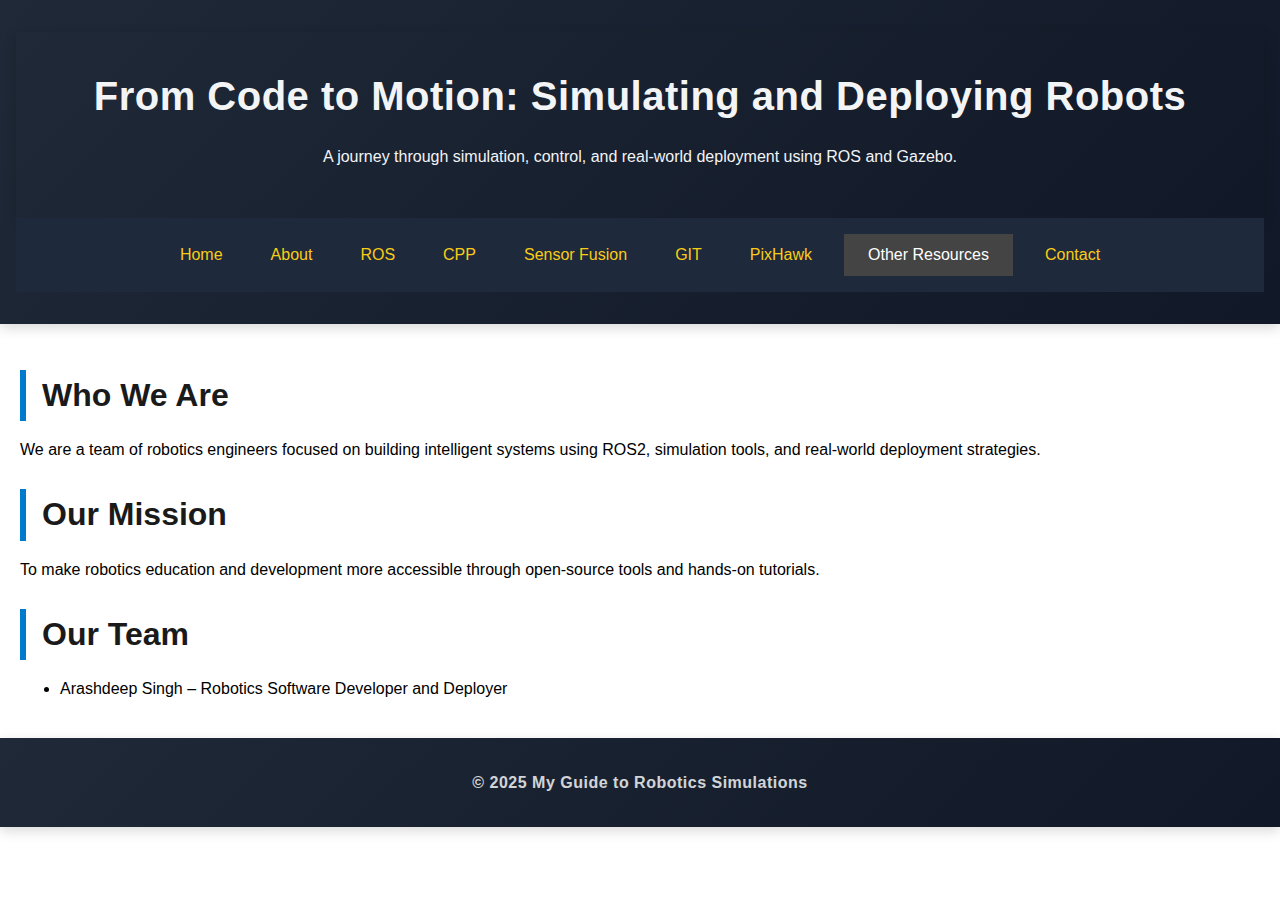
<file: about.html>
<!DOCTYPE html>
<html lang="en">
<head>
  <meta charset="UTF-8">
  <title>About Us</title>
  <link rel="icon" type="image/png" href="favicon.png">
  <link rel="shortcut icon" href="favicon.png" type="image/png">
  <link rel="stylesheet" href="css/style.css">
</head>
<body>
  <header>
      <header class="main-header">
  <h1>From Code to Motion: <span>Simulating and Deploying Robots</span></h1>
  <p class="tagline">A journey through simulation, control, and real-world deployment using ROS and Gazebo.</p>
  </header>
    <nav>
      <a href="index.html">Home</a> 
      <a href="about.html">About</a> 
      <a href="ROS.html" >ROS</a>
      <a href="cpp.html" >CPP</a>
      <a href="SensorFusion.html">Sensor Fusion</a>
      <a href="git.html">GIT</a>
      <a href="pixhawk.html">PixHawk</a>
         <div class="dropdown">
  <button class="dropbtn">Other Resources</button>
  <div class="dropdown-content">
    <a href="https://arashdeepsinghmaan.github.io/simulation_gazebo/">Simulation & Gazebo</a>
    <a href="https://arashdeepsinghmaan.github.io/robotics_software_tutorial/ROS.html">Robotics Operating System</a>
    <a href="https://arashdeepsinghmaan.github.io/robotics_software_tutorial/cpp.html">Programming For Robotics</a>
    <a href="https://arashdeepsinghmaan.github.io/control_simulation/">Robotics Control</a>
   <a href="https://arashdeepsinghmaan.github.io/mobile_robots/"> Mobile Robots </a>
    <a href="https://arashdeepsinghmaan.github.io/path_slam_obstacle/">Autonomus Navigation and Planning</a>
</div>
</div>
      <a href="contact.html">Contact</a>
    
    </nav>
  </header>

  <main>
    <section>
      <h2>Who We Are</h2>
      <p>We are a team of robotics engineers focused on building intelligent systems using ROS2, simulation tools, and real-world deployment strategies.</p>
    </section>

    <section>
      <h2>Our Mission</h2>
      <p>To make robotics education and development more accessible through open-source tools and hands-on tutorials.</p>
    </section>

    <section>
      <h2>Our Team</h2>
      <ul>
        <li>Arashdeep Singh – Robotics Software Developer and Deployer</li>
      </ul>
    </section>
  </main>

  <footer>
    <p>&copy; 2025 My Guide to  Robotics Simulations</p>
  </footer>
</body>
</html>
</file>
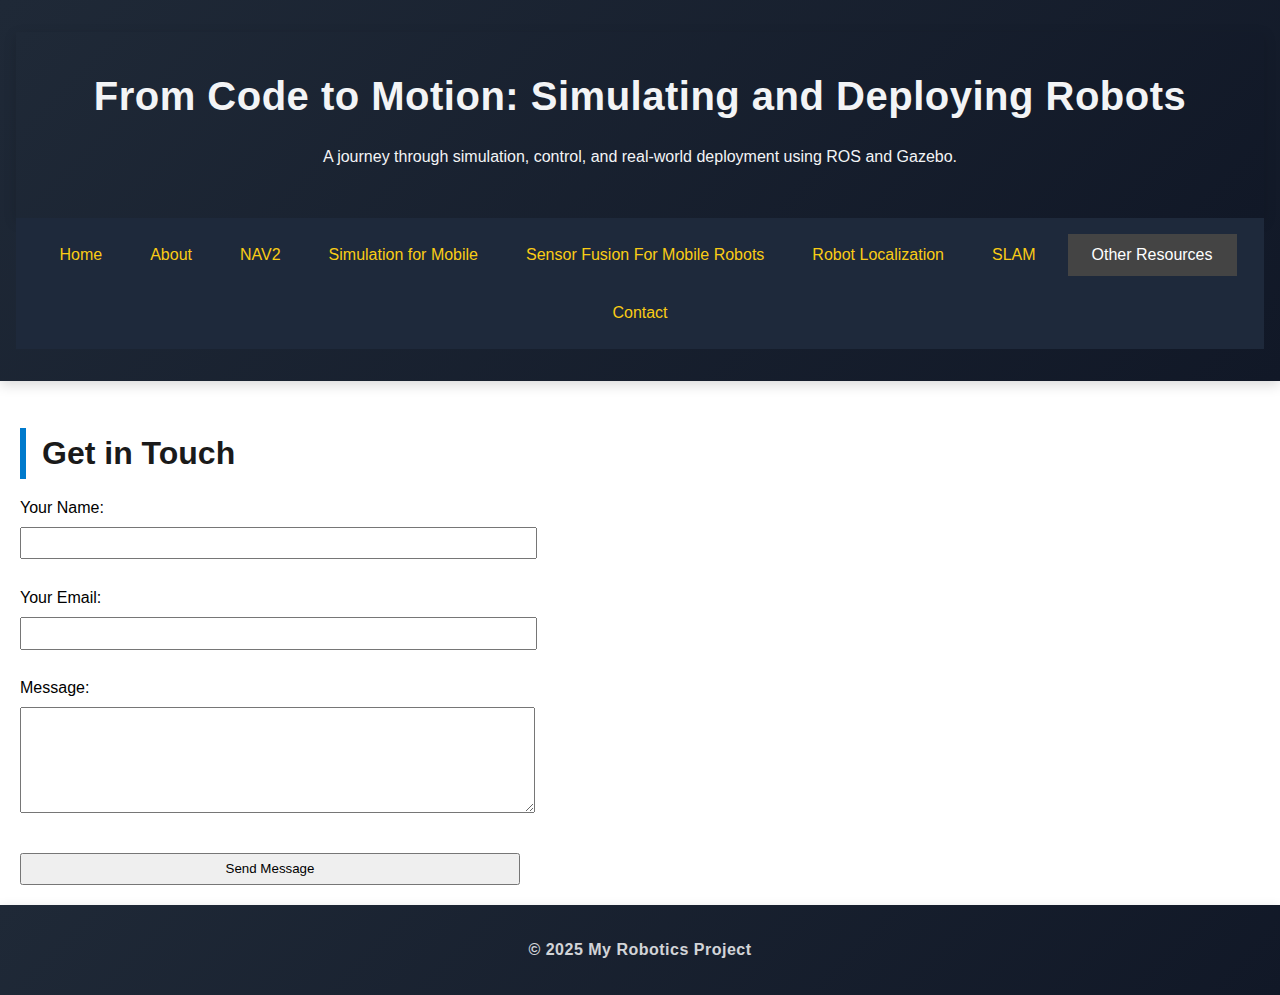
<file: contact.html>
<!DOCTYPE html>
<html lang="en">
<head>
  <meta charset="UTF-8">
  <title>Contact Us</title><link rel="icon" type="image/png" href="favicon.png">
  <link rel="shortcut icon" href="favicon.png" type="image/png">
  <link rel="stylesheet" href="css/style.css">
</head>
<body>
  <header>
      <header class="main-header">
  <h1>From Code to Motion: <span>Simulating and Deploying Robots</span></h1>
  <p class="tagline">A journey through simulation, control, and real-world deployment using ROS and Gazebo.</p>
  </header>
    
    <nav>
       <a href="index.html">Home</a> 
      <a href="about.html">About</a> 
      <a href="Nav2.html" >NAV2</a>
      <a href="simulation.html" >Simulation for Mobile </a>
       <a href="SensorFusionformobile.html">Sensor Fusion For Mobile Robots</a>
      <a href="robotlocalization.html">Robot Localization</a>
      <a href="slam.html">SLAM</a>
         <div class="dropdown">
  <button class="dropbtn">Other Resources</button>
  <div class="dropdown-content">
    <a href="https://arashdeepsinghmaan.github.io/simulation_gazebo/">Simulation & Gazebo</a>
    <a href="https://arashdeepsinghmaan.github.io/robotics_software_tutorial/ROS.html">Robotics Operating System</a>
    <a href="https://arashdeepsinghmaan.github.io/robotics_software_tutorial/SensorFusion.html">Programming For Robotics</a>
    <a href="https://arashdeepsinghmaan.github.io/control_simulation/">Robotics Control</a>
    <a href="https://arashdeepsinghmaan.github.io/mobile_robots/"> Mobile Robots </a>
   <a href="https://arashdeepsinghmaan.github.io/mobile_robots/"> Mobile Robots </a>
    <a href="https://arashdeepsinghmaan.github.io/path_slam_obstacle/">Autonomus Navigation and Planning</a>
</div>
</div>
      <a href="contact.html">Contact</a>
    </nav>
  </header>

  <main>
    <section>
      <h2>Get in Touch</h2>
      <form action="mailto:you@example.com" method="post" enctype="text/plain">
        <label for="name">Your Name:</label><br>
        <input type="text" id="name" name="name" required><br><br>

        <label for="email">Your Email:</label><br>
        <input type="email" id="email" name="email" required><br><br>

        <label for="message">Message:</label><br>
        <textarea id="message" name="message" rows="6" required></textarea><br><br>

        <input type="submit" value="Send Message">
      </form>
    </section>
  </main>

  <footer>
    <p>&copy; 2025 My Robotics Project</p>
  </footer>
</body>
</html>
</file>
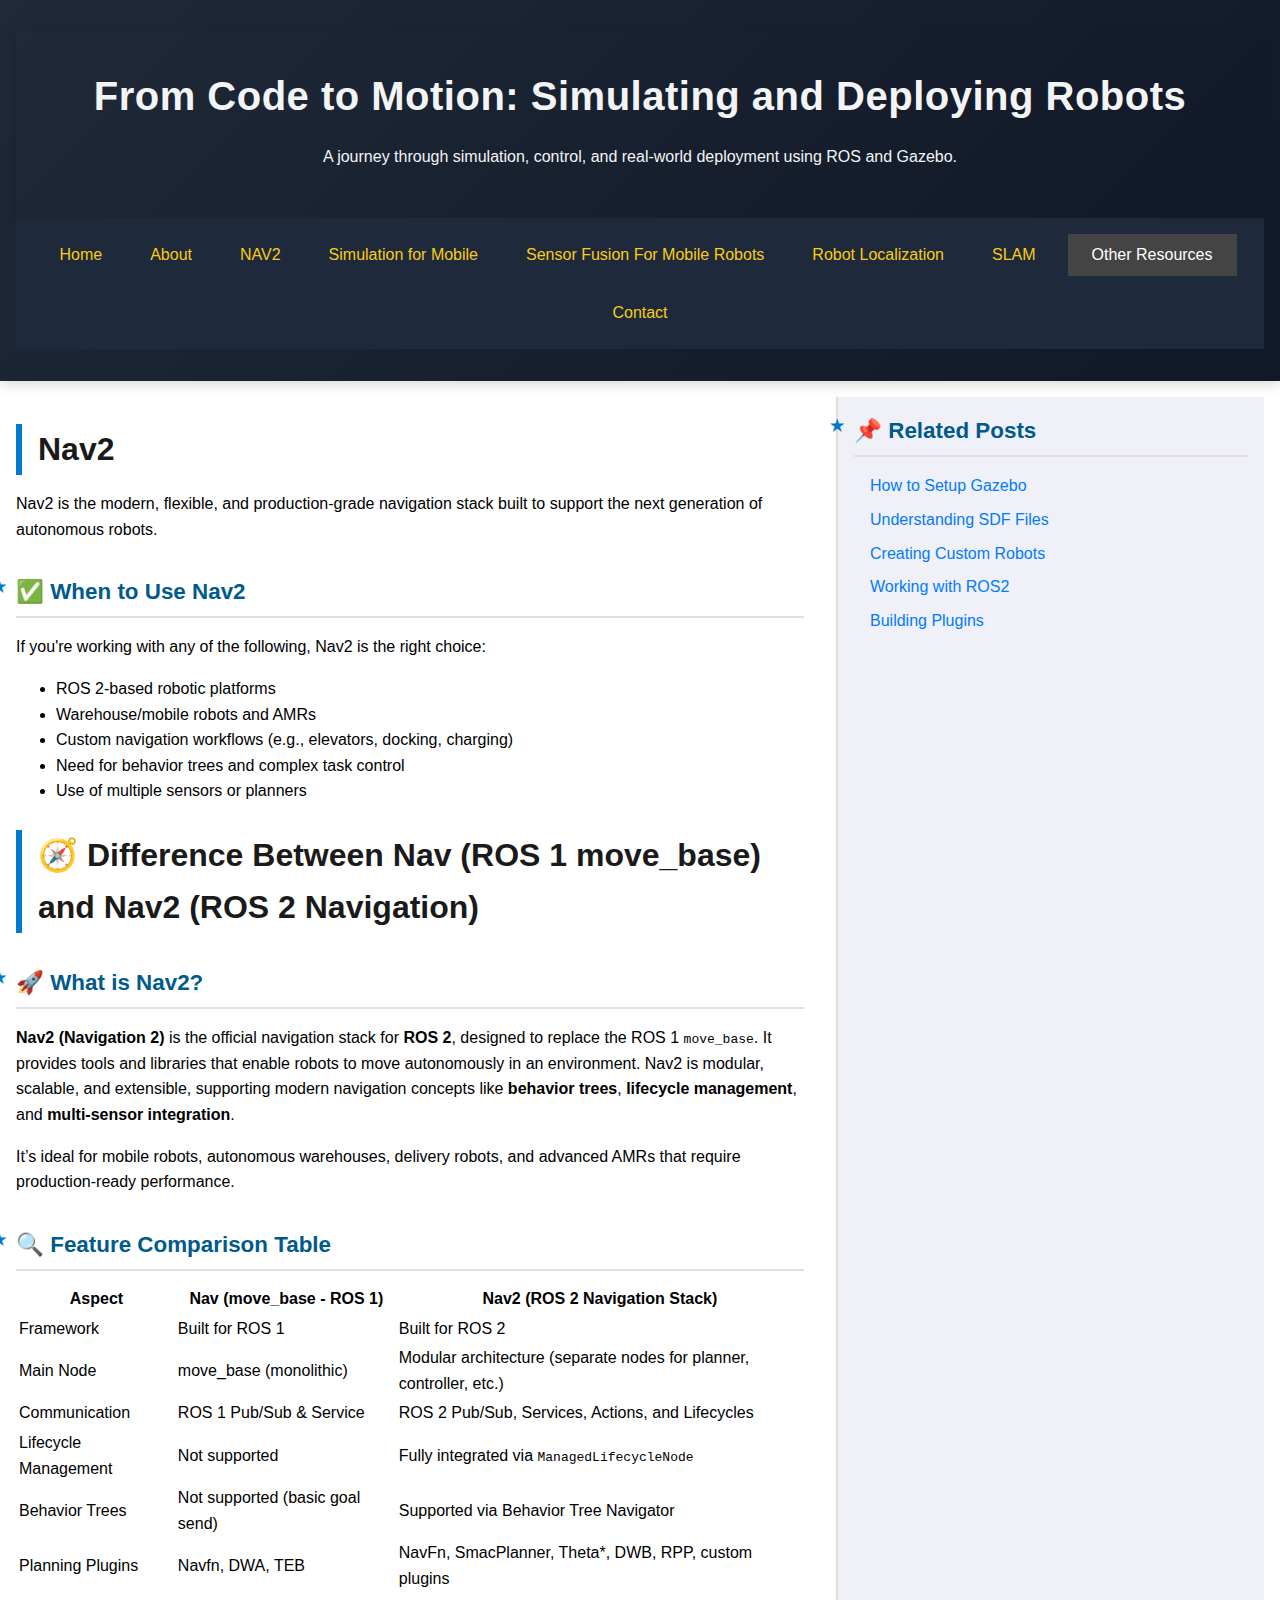
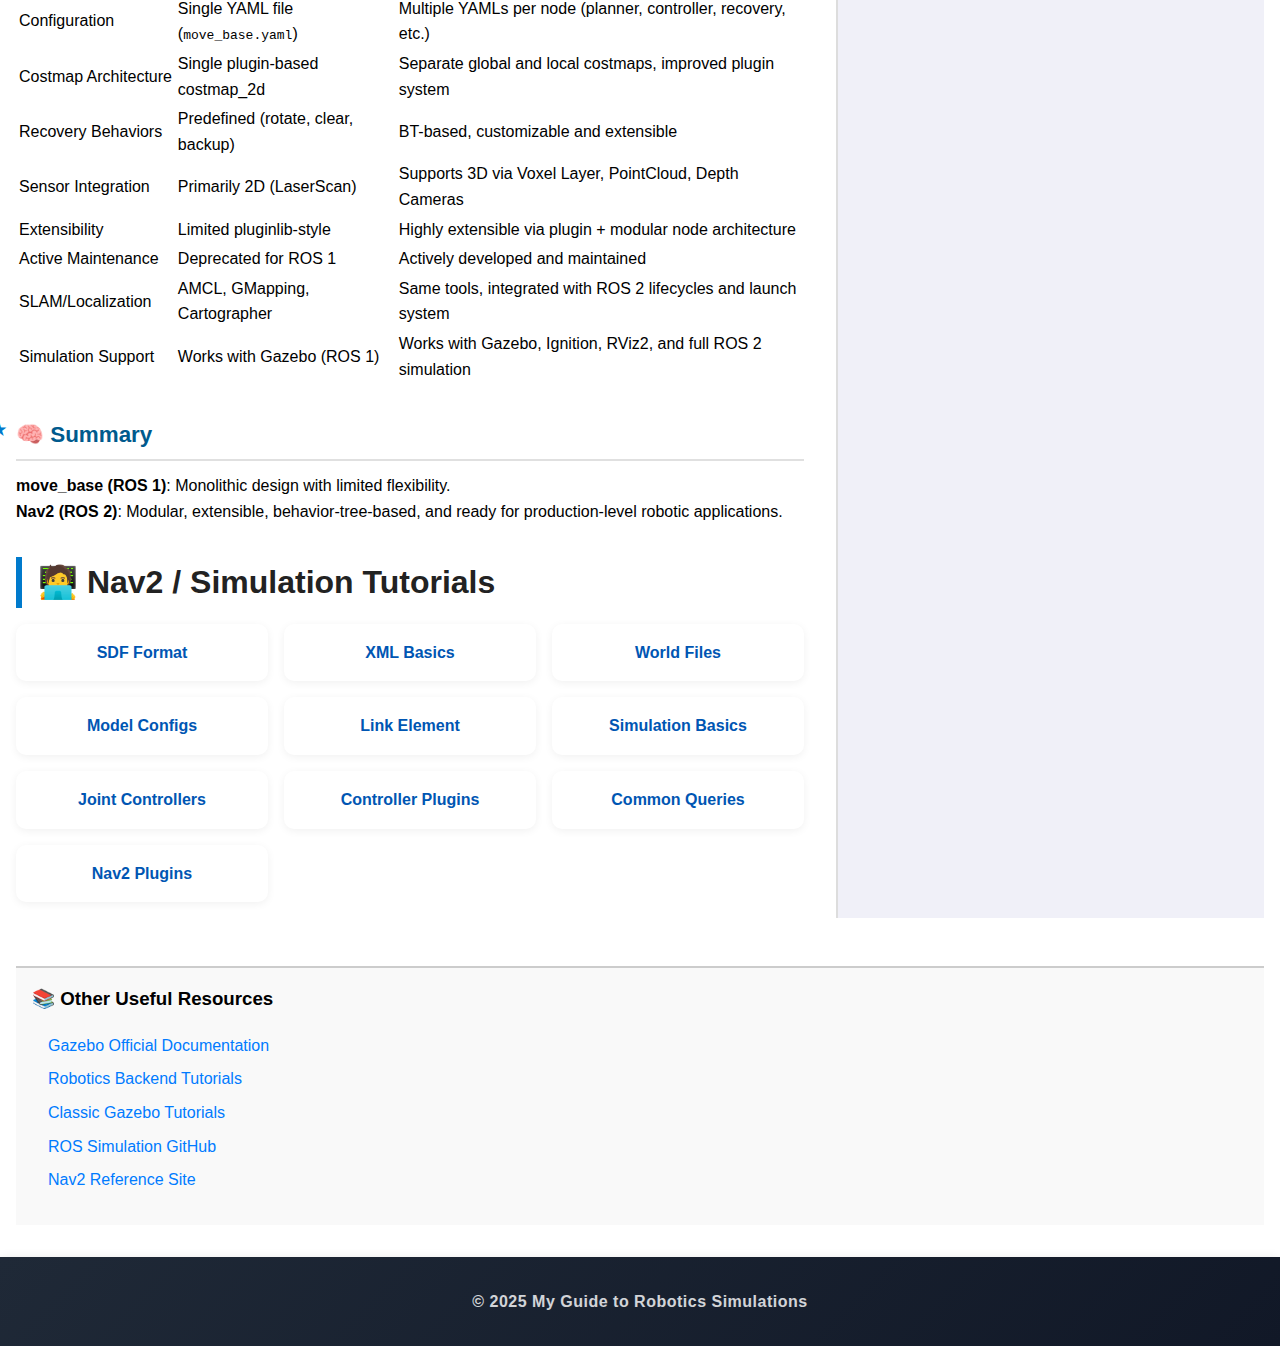
<file: Nav2.html>
<!DOCTYPE html>
<html lang="en">
<head>
  <meta charset="UTF-8">
  <title>Nav2</title>
     <link rel="icon" type="image/png" href="favicon.png">
  <link rel="shortcut icon" href="favicon.png" type="image/png">
  <link rel="stylesheet" href="css/style.css">
</head>
<body>

   <header>
      <header class="main-header">
  <h1>From Code to Motion: <span>Simulating and Deploying Robots</span></h1>
  <p class="tagline">A journey through simulation, control, and real-world deployment using ROS and Gazebo.</p>
  </header>
    <nav>
      <a href="index.html">Home</a> 
      <a href="about.html">About</a> 
      <a href="Nav2.html" >NAV2</a>
      <a href="simulation.html" >Simulation for Mobile </a>
       <a href="SensorFusionformobile.html">Sensor Fusion For Mobile Robots</a>
      <a href="robotlocalization.html">Robot Localization</a>
      <a href="slam.html">SLAM</a>
         <div class="dropdown">
  <button class="dropbtn">Other Resources</button>
  <div class="dropdown-content">
    <a href="https://arashdeepsinghmaan.github.io/simulation_gazebo/">Simulation & Gazebo</a>
    <a href="https://arashdeepsinghmaan.github.io/robotics_software_tutorial/ROS.html">Robotics Operating System</a>
    <a href="https://arashdeepsinghmaan.github.io/robotics_software_tutorial/Nav2.html">Programming For Robotics</a>
    <a href="https://arashdeepsinghmaan.github.io/control_simulation/">Robotics Control</a>
    <a href="https://arashdeepsinghmaan.github.io/mobile_robots/"> Mobile Robots </a>
   <a href="https://arashdeepsinghmaan.github.io/mobile_robots/"> Mobile Robots </a>
    <a href="https://arashdeepsinghmaan.github.io/path_slam_obstacle/">Autonomus Navigation and Planning</a>
  </div>
</div>
      <a href="contact.html">Contact</a>
     
    </nav>
  </header>


 <main class="content-wrapper">
    <div class="main-content">
      <h2>Nav2</h2>
       <p>
      Nav2 is the modern, flexible, and production-grade navigation stack built to support the next generation of autonomous robots.
    </p>
       <section>
    <h3>✅ When to Use Nav2</h3>
    <p>If you're working with any of the following, Nav2 is the right choice:</p>
    <ul>
      <li>ROS 2-based robotic platforms</li>
      <li>Warehouse/mobile robots and AMRs</li>
      <li>Custom navigation workflows (e.g., elevators, docking, charging)</li>
      <li>Need for behavior trees and complex task control</li>
      <li>Use of multiple sensors or planners</li>
    </ul>
       </section>
        <h2>🧭 Difference Between Nav (ROS 1 move_base) and Nav2 (ROS 2 Navigation)</h2>

  <section>
    <h3>🚀 What is Nav2?</h3>
    <p>
      <strong>Nav2 (Navigation 2)</strong> is the official navigation stack for <strong>ROS 2</strong>, designed to replace the ROS 1 <code>move_base</code>. It provides tools and libraries that enable robots to move autonomously in an environment. Nav2 is modular, scalable, and extensible, supporting modern navigation concepts like <strong>behavior trees</strong>, <strong>lifecycle management</strong>, and <strong>multi-sensor integration</strong>.
    </p>
    <p>
      It’s ideal for mobile robots, autonomous warehouses, delivery robots, and advanced AMRs that require production-ready performance.
    </p>
  </section>

  <section>
    <h3>🔍 Feature Comparison Table</h3>
    <table>
      <thead>
        <tr>
          <th>Aspect</th>
          <th>Nav (move_base - ROS 1)</th>
          <th>Nav2 (ROS 2 Navigation Stack)</th>
        </tr>
      </thead>
      <tbody>
        <tr>
          <td>Framework</td>
          <td>Built for ROS 1</td>
          <td>Built for ROS 2</td>
        </tr>
        <tr>
          <td>Main Node</td>
          <td>move_base (monolithic)</td>
          <td>Modular architecture (separate nodes for planner, controller, etc.)</td>
        </tr>
        <tr>
          <td>Communication</td>
          <td>ROS 1 Pub/Sub & Service</td>
          <td>ROS 2 Pub/Sub, Services, Actions, and Lifecycles</td>
        </tr>
        <tr>
          <td>Lifecycle Management</td>
          <td>Not supported</td>
          <td>Fully integrated via <code>ManagedLifecycleNode</code></td>
        </tr>
        <tr>
          <td>Behavior Trees</td>
          <td>Not supported (basic goal send)</td>
          <td>Supported via Behavior Tree Navigator</td>
        </tr>
        <tr>
          <td>Planning Plugins</td>
          <td>Navfn, DWA, TEB</td>
          <td>NavFn, SmacPlanner, Theta*, DWB, RPP, custom plugins</td>
        </tr>
        <tr>
          <td>Configuration</td>
          <td>Single YAML file (<code>move_base.yaml</code>)</td>
          <td>Multiple YAMLs per node (planner, controller, recovery, etc.)</td>
        </tr>
        <tr>
          <td>Costmap Architecture</td>
          <td>Single plugin-based costmap_2d</td>
          <td>Separate global and local costmaps, improved plugin system</td>
        </tr>
        <tr>
          <td>Recovery Behaviors</td>
          <td>Predefined (rotate, clear, backup)</td>
          <td>BT-based, customizable and extensible</td>
        </tr>
        <tr>
          <td>Sensor Integration</td>
          <td>Primarily 2D (LaserScan)</td>
          <td>Supports 3D via Voxel Layer, PointCloud, Depth Cameras</td>
        </tr>
        <tr>
          <td>Extensibility</td>
          <td>Limited pluginlib-style</td>
          <td>Highly extensible via plugin + modular node architecture</td>
        </tr>
        <tr>
          <td>Active Maintenance</td>
          <td>Deprecated for ROS 1</td>
          <td>Actively developed and maintained</td>
        </tr>
        <tr>
          <td>SLAM/Localization</td>
          <td>AMCL, GMapping, Cartographer</td>
          <td>Same tools, integrated with ROS 2 lifecycles and launch system</td>
        </tr>
        <tr>
          <td>Simulation Support</td>
          <td>Works with Gazebo (ROS 1)</td>
          <td>Works with Gazebo, Ignition, RViz2, and full ROS 2 simulation</td>
        </tr>
      </tbody>
    </table>
  </section>

  <section>
    <h3>🧠 Summary</h3>
    <div class="highlight">
      <strong>move_base (ROS 1)</strong>: Monolithic design with limited flexibility.<br>
      <strong>Nav2 (ROS 2)</strong>: Modular, extensible, behavior-tree-based, and ready for production-level robotic applications.
    </div>
  </section>
     <!--
      <h3>📷 Add an Image</h3>
      <img src="images/your-image.jpg" alt="A related image about pointers or simulation">

      <h3>▶️ Embed a YouTube Video</h3>
      <iframe width="100%" height="315" src="https://www.youtube.com/embed/YOUTUBE_VIDEO_ID"
              title="YouTube video" frameborder="0" allowfullscreen></iframe>

      <h3>📑 Additional Section</h3>
      <p>Learn how pointers are used in plugin development, managing memory in ROS2 nodes, and other relevant applications.</p>
-->
      <div class="tutorial-section">
        <h2>🧑‍💻 Nav2 / Simulation Tutorials</h2>
        <ul class="tutorial-links">
          <li><a href="Nav2/pointers.html">SDF Format</a></li>
          <li><a href="Nav2/xml.html">XML Basics</a></li>
          <li><a href="Nav2/world.html">World Files</a></li>
          <li><a href="Nav2/model.html">Model Configs</a></li>
          <li><a href="Nav2/link.html">Link Element</a></li>
          <li><a href="Nav2/simulation_basics.html">Simulation Basics</a></li>
          <li><a href="Nav2/jointcontrollers.html">Joint Controllers</a></li>
          <li><a href="Nav2/joint_controller_plugin.html">Controller Plugins</a></li>
          <li><a href="Nav2/common_query.html">Common Queries</a></li>
          <li><a href="Nav2/Nav2_plugins.html">Nav2 Plugins</a></li>
        </ul>
      </div>
    </div>

    <aside class="sidebar">
      <h3>📌 Related Posts</h3>
      <ul>
        <li><a href="/simulation_gazebo/post1.html">How to Setup Gazebo</a></li>
        <li><a href="/simulation_gazebo/post2.html">Understanding SDF Files</a></li>
        <li><a href="/simulation_gazebo/post3.html">Creating Custom Robots</a></li>
        <li><a href="/simulation_gazebo/post4.html">Working with ROS2</a></li>
        <li><a href="/simulation_gazebo/post5.html">Building Plugins</a></li>
      </ul>
    </aside>
  </main>

  <section class="extra-resources">
    <h3>📚 Other Useful Resources</h3>
    <ul>
      <li><a href="https://gazebosim.org/docs">Gazebo Official Documentation</a></li>
      <li><a href="https://roboticsbackend.com">Robotics Backend Tutorials</a></li>
      <li><a href="https://classic.gazebosim.org/tutorials">Classic Gazebo Tutorials</a></li>
      <li><a href="https://github.com/ros-simulation">ROS Simulation GitHub</a></li>
      <li><a href="https://Nav2reference.com">Nav2 Reference Site</a></li>
    </ul>
  </section>

  <footer>
     <p>&copy; 2025 My Guide to Robotics Simulations</p>
  </footer>

</body>
</html>
</file>
<file: css/style.css>
body {
  font-family: Arial, sans-serif;
  margin: 0;
  padding: 0;
  line-height: 1.6;
}
header, footer {
  background: linear-gradient(135deg, #1f2937, #111827);
  color: #f3f4f6;
  padding: 2rem 1rem;
  text-align: center;
  font-family: 'Segoe UI', Tahoma, Geneva, Verdana, sans-serif;
  box-shadow: 0 4px 12px rgba(0, 0, 0, 0.15);
}

header h1, footer p {
  margin: 0;
  font-weight: 600;
  letter-spacing: 0.5px;
}

header h1 {
  font-size: 2.5rem;
  margin-bottom: 0.3rem;
}

footer p {
  font-size: 1rem;
  opacity: 0.85;
}

nav {
  display: flex;
  justify-content: center;
  flex-wrap: wrap;
  gap: 1rem;
  padding: 1rem 0;
  background-color: #1e293b; /* deep slate blue-gray */
}

nav a {
  color: #facc15; /* soft golden yellow */
  font-weight: 500;
  text-decoration: none;
  padding: 0.5rem 1rem;
  border-radius: 8px;
  transition: all 0.25s ease-in-out;
  font-family: 'Segoe UI', Tahoma, Geneva, Verdana, sans-serif;
  background-color: transparent;
}

nav a:hover {
  background-color: rgba(250, 204, 21, 0.15); /* subtle gold tint */
  color: #fff;
  transform: translateY(-2px);
}



main {
  padding: 20px;
}

img {
  max-width: 100%;
  height: auto;
}

form input, form textarea {
  width: 100%;
  max-width: 500px;
  padding: 0.5em;
  margin-top: 0.5em;
}
/* Layout wrapper for content and sidebar */
.content-wrapper {
  display: flex;
  flex-wrap: wrap;
  gap: 2rem;
  padding: 1rem;
}

/* Main content area */
.main-content {
  flex: 2;
  min-width: 60%;
}

/* Sidebar on the right */
.sidebar {
  flex: 1;
  min-width: 250px;
  background-color: #f0f0f8;
  padding: 1rem;
  border-left: 2px solid #ddd;
}

/* Extra resources section at the bottom */
.extra-resources {
  margin: 2rem 1rem;
  background-color: #f9f9f9;
  padding: 1rem;
  border-top: 2px solid #ccc;
}

.extra-resources h3,
.sidebar h3 {
  margin-top: 0;
}

/* Lists */
.sidebar ul,
.extra-resources ul {
  list-style: none;
  padding-left: 1rem;
}

.sidebar ul li,
.extra-resources ul li {
  margin: 0.5rem 0;
}

.sidebar ul li a,
.extra-resources ul li a {
  color: #007bff;
  text-decoration: none;
}

.sidebar ul li a:hover,
.extra-resources ul li a:hover {
  text-decoration: underline;
}
.dropdown {
  position: relative;
  display: inline-block;
}

.dropbtn {
  background-color: #444;
  color: white;
  padding: 0.75rem 1.5rem;
  font-family: inherit;
  font-size: 1rem;
  border: none;
  cursor: pointer;
}

.dropdown-content {
  display: none;
  position: absolute;
  background-color: #444;
  min-width: 220px;
  box-shadow: 0px 8px 16px rgba(0,0,0,0.2);
  z-index: 999; /* make sure it's above other elements */
}

.dropdown-content a {
  color: white;
  padding: 0.75rem 1.5rem;
  text-decoration: none;
  display: block;
}

.dropdown-content a:hover {
  background-color: #555;
}

.dropdown:hover .dropdown-content {
  display: block;
}

.dropdown:hover .dropbtn {
  background-color: #555;
}

/* Responsive Design */
@media (max-width: 768px) {
  .content-wrapper {
    flex-direction: column;
  }
}
.tutorial-section {
  margin-top: 2rem;
}

.tutorial-section h2 {
  margin-bottom: 1rem;
  color: #222;
}

.tutorial-links {
  display: grid;
  grid-template-columns: repeat(auto-fill, minmax(200px, 1fr));
  gap: 1rem;
  padding-left: 0;
  list-style: none;
}

.tutorial-links li {
  background-color: #ffffff;
  padding: 1rem;
  border-radius: 10px;
  box-shadow: 0 2px 8px rgba(0, 0, 0, 0.06);
  transition: transform 0.2s ease, box-shadow 0.2s ease;
  text-align: center;
}

.tutorial-links li:hover {
  transform: translateY(-4px);
  box-shadow: 0 4px 14px rgba(0, 0, 0, 0.1);
}

.tutorial-links a {
  color: #0056b3;
  font-weight: 700;
  text-decoration: none;
}

.tutorial-links a:hover {
  text-decoration: underline;
}
.social-profiles {
  display: flex;
  justify-content: center;
  gap: 2rem;
  padding: 1rem 0;
  list-style: none;
  flex-wrap: wrap;
}

.social-profiles li {
  display: flex;
  align-items: center;
}

.social-profiles a {
  display: flex;
  align-items: center;
  gap: 0.5rem;
  text-decoration: none;
  color: #0ea5e9; /* sky blue */
  font-weight: 600;
  font-size: 1.1rem;
  transition: color 0.3s ease;
}

.social-profiles a:hover {
  color: #0284c7;
}

.social-profiles img {
  width: 24px;
  height: 24px;
  border-radius: 4px;
  transition: transform 0.3s ease;
}

.social-profiles a:hover img {
  transform: scale(1.1);
}
/* Main Section Headers */
main h2 {
  font-size: 2rem;
  font-weight: 700;
  color: #1a1a1a;
  margin-bottom: 1rem;
  border-left: 6px solid #007acc;
  padding-left: 1rem;
  font-family: 'Segoe UI', Tahoma, sans-serif;
}

/* Subsection Headers */
main h3 {
  font-size: 1.4rem;
  color: #005a8d;
  margin-top: 2rem;
  margin-bottom: 0.75rem;
  border-bottom: 2px solid #e0e0e0;
  padding-bottom: 0.4rem;
  font-family: 'Segoe UI', Tahoma, sans-serif;
  position: relative;
}

main h3::before {
  content: "★";
  position: absolute;
  left: -1.5rem;
  color: #007acc;
  font-size: 1rem;
}
</file>
